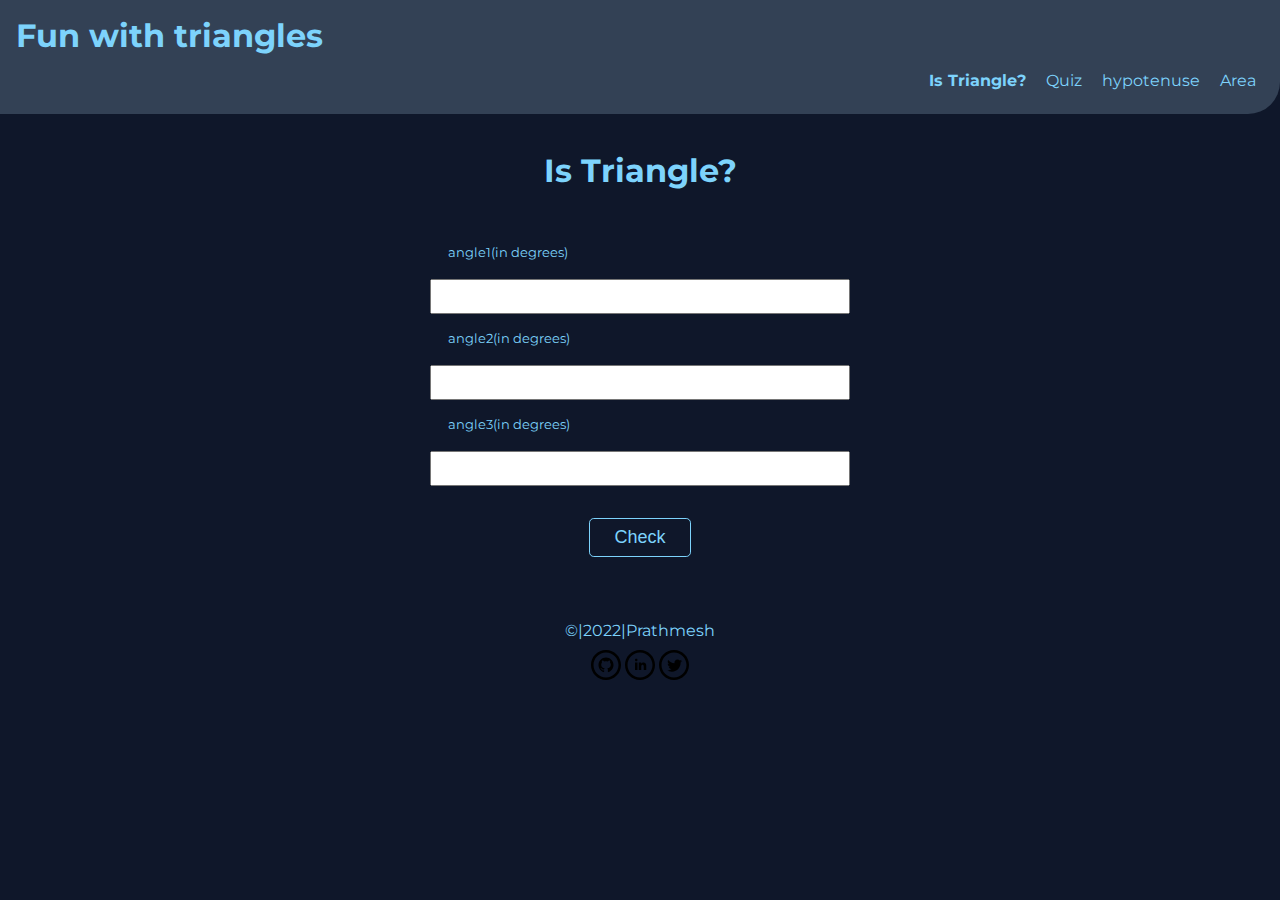
<file: index.html>
<!DOCTYPE html>
<html lang="en">
<head>
    <meta charset="UTF-8">
    <meta http-equiv="X-UA-Compatible" content="IE=edge">
    <meta name="viewport" content="width=device-width, initial-scale=1.0">
    <title>fun with triangles</title>
    <link href="/styles.css" rel="stylesheet">
</head>
<body>
    <header class="header">
        <h1>Fun with triangles</h1>
        <ul class="header-link">
            <li><a href="/index.html"><strong>Is Triangle?</strong></a></li>
            <li><a href="/quiz.html">Quiz</a></li>
            <li><a href="/hypotenuse.html">hypotenuse</a></li>
            <li><a href="/area.html">Area</a></li>
        </ul>
    </header>
    <div class="container">
        <h1 class="header">Is Triangle?</h1>

        <div class="angle-inputl" >angle1(in degrees)</div>
        <br>
        <input type="number" class="angle-input"/>
        <br>
        <div class="angle-inputl" >angle2(in degrees)</div>
        <br>
        <input type="number" class="angle-input"/>
        <br>
        <div class="angle-inputl" >angle3(in degrees)</div>
        <br>
        <input type="number" class="angle-input"/>
        <br>
        <button id="check-triangle">Check</button>
        <div class="output"></div>
    </div>
    <footer>
        <p>©|2022|Prathmesh</p>
        <ul class="footer-list">
            <li>
                <a target="_blank" href="https://github.com/pawarprathmesh333"><img src="images/github.svg" alt="github"></a>
            </li>
            <li><a target="_blank" href="https://in.linkedin.com/in/prathmesh-pawar-5453b617b?trk=people-guest_people_search-card"><img src="images/linkedin.svg" alt="linkedin"></a></li>
            <li>
                <a target="_blank" href="https://twitter.com/Prathme17234815"><img src="images/twitter.svg" alt="twitter"></a>
            </li>
        </ul>
    </footer>
</body>
<script src="/isTriangle.js"></script>
</html>
</file>
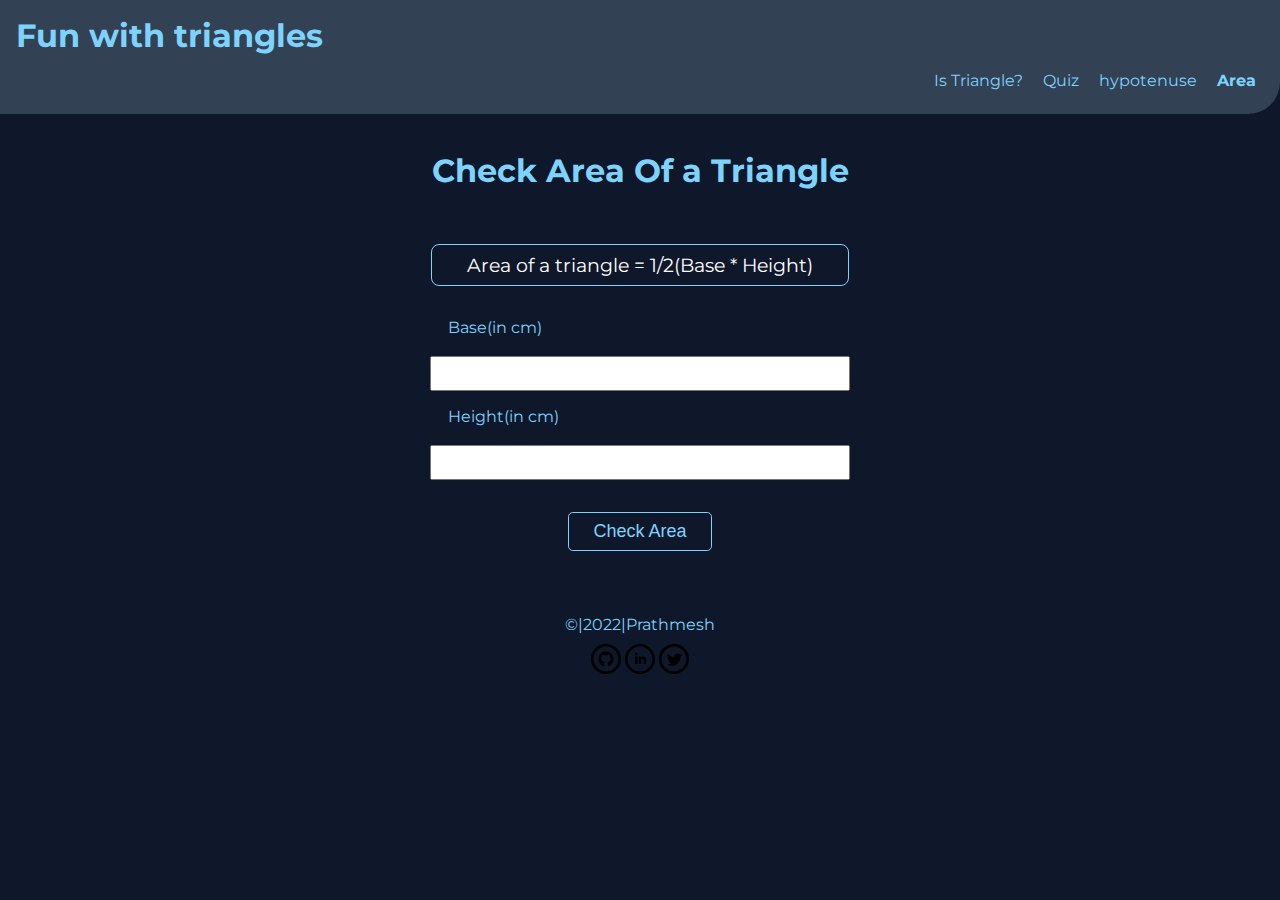
<file: area.html>
<!DOCTYPE html>
<html lang="en">
<head>
    <meta charset="UTF-8">
    <meta http-equiv="X-UA-Compatible" content="IE=edge">
    <meta name="viewport" content="width=device-width, initial-scale=1.0">
    <title>triangle | area</title>
    <link rel="stylesheet" href="styles.css">
</head>
<body>
    <header class="header">
        <h1>Fun with triangles</h1>
        <ul class="header-link">
            <li><a href="/index.html">Is Triangle?</a></li>
            <li><a href="/quiz.html">Quiz</a></li>
            <li><a href="/hypotenuse.html">hypotenuse</a></li>
            <li><a href="/area.html"><strong>Area</strong></a></li>
        </ul>
    </header>
        <div class="container">

            <h1 class="header">Check Area Of a Triangle</h1>
            <div class="formula">Area of a triangle = 1/2(Base * Height)</div>
            <p class="label">Base(in cm)</p>
            <br>
            <input type="number" class="inputs">
            <br>
            <p class="label">Height(in cm)</p>
            <br>
            <input type="number" class="inputs">
            <br>
        <button class="submit">Check Area</button>
        <div class="output"></div>

        </div>
        <footer>
            <p>©|2022|Prathmesh</p>
            <ul class="footer-list">
                <li>
                    <a target="_blank" href="https://github.com/pawarprathmesh333"><img src="images/github.svg" alt="github"></a>
                </li>
                <li><a target="_blank" href="https://in.linkedin.com/in/prathmesh-pawar-5453b617b?trk=people-guest_people_search-card"><img src="images/linkedin.svg" alt="linkedin"></a></li>
                <li>
                    <a target="_blank" href="https://twitter.com/Prathme17234815"><img src="images/twitter.svg" alt="twitter"></a>
                </li>
            </ul>
        </footer>
</body>
<script src="/areascript.js"></script>
</html>
</file>
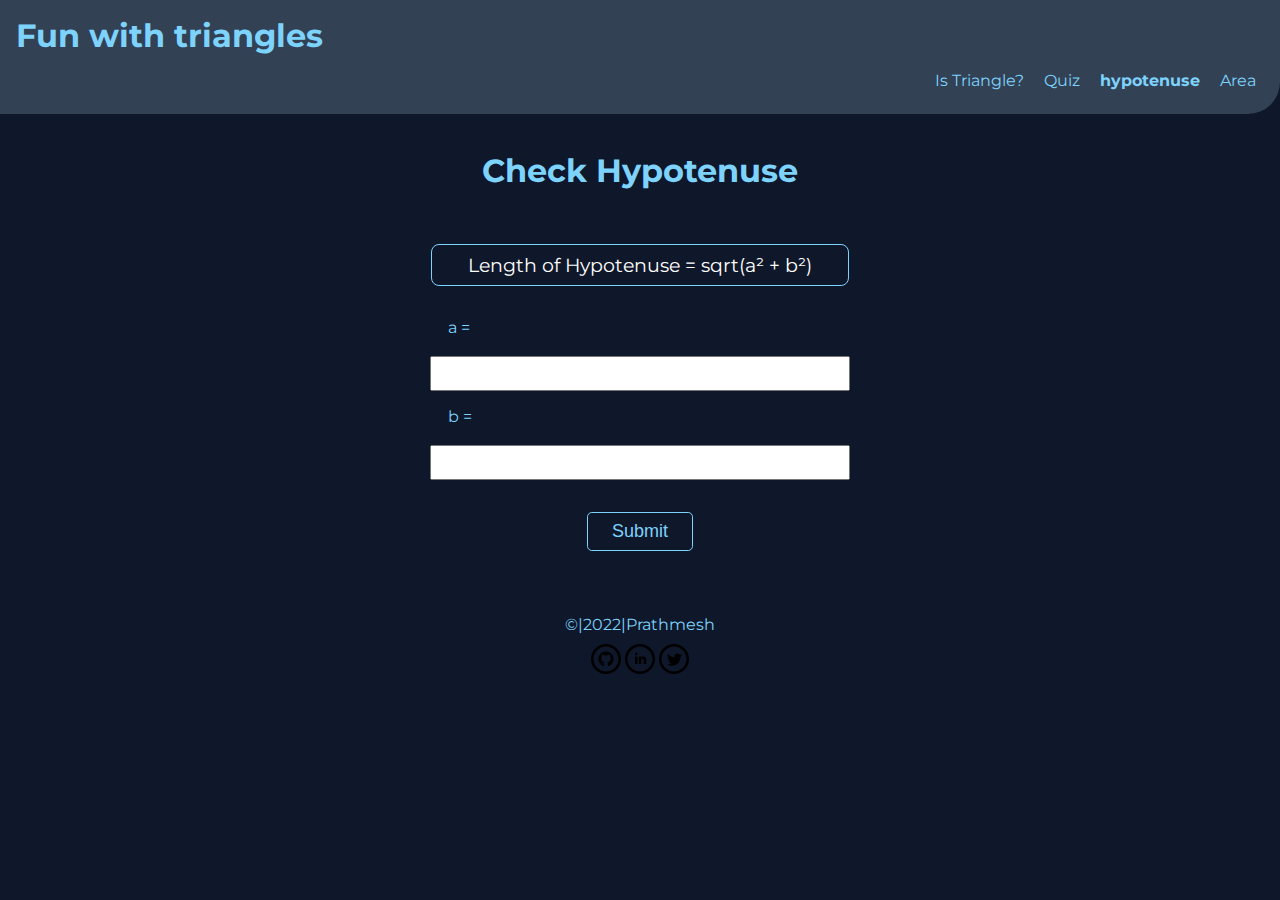
<file: hypotenuse.html>
<!DOCTYPE html>
<html lang="en">
<head>
    <meta charset="UTF-8">
    <meta http-equiv="X-UA-Compatible" content="IE=edge">
    <meta name="viewport" content="width=device-width, initial-scale=1.0">
    <title>triangle | hypotenuse</title>
    <link rel="stylesheet" href="styles.css">
</head>
<body>
    <header class="header">
        <h1>Fun with triangles</h1>
        <ul class="header-link">
            <li><a href="/index.html">Is Triangle?</a></li>
            <li><a href="/quiz.html">Quiz</a></li>
            <li><a href="/hypotenuse.html"><strong>hypotenuse</strong></a></li>
            <li><a href="/area.html">Area</a></li>
        </ul>
    </header>
    <div class="container">
        <h1 class="header">Check Hypotenuse</h1>
        <div class="formula">Length of Hypotenuse = sqrt(a² + b²)</div>
        <div class="label">a =</div>
        <br>
        <input type="number" class="inputs">
        <br>
        <div class="label">b =</div>
        <br>
        <input type="number" class="inputs">
        <br>
        <button class="submit">Submit</button>
        <div class="output"></div>

    </div>
    <footer>
        <p>©|2022|Prathmesh</p>
        <ul class="footer-list">
            <li>
                <a target="_blank" href="https://github.com/pawarprathmesh333"><img src="images/github.svg" alt="github"></a>
            </li>
            <li><a target="_blank" href="https://in.linkedin.com/in/prathmesh-pawar-5453b617b?trk=people-guest_people_search-card"><img src="images/linkedin.svg" alt="linkedin"></a></li>
            <li>
                <a target="_blank" href="https://twitter.com/Prathme17234815"><img src="images/twitter.svg" alt="twitter"></a>
            </li>
        </ul>
    </footer>
</body>
<script src="/hypotenusescript.js"></script>
</html>
</file>
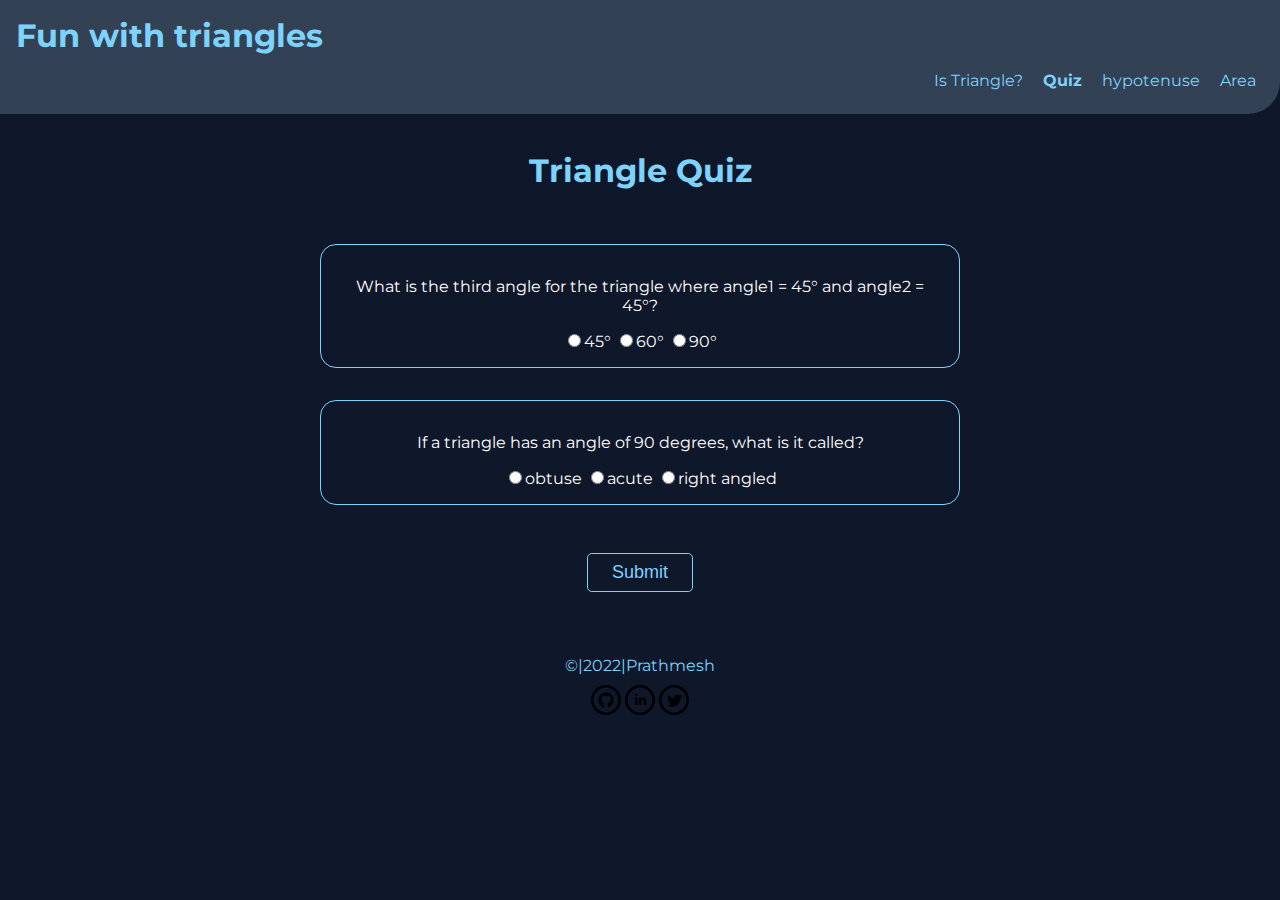
<file: quiz.html>
<!DOCTYPE html>
<html lang="en">
<head>
    <meta charset="UTF-8">
    <meta http-equiv="X-UA-Compatible" content="IE=edge">
    <meta name="viewport" content="width=device-width, initial-scale=1.0">
    <title>triangles | quiz</title>
    <link rel="stylesheet" href="styles.css">
</head>
<body>
    <header class="header">
        <h1>Fun with triangles</h1>
        <ul class="header-link">
            <li><a href="/index.html">Is Triangle?</a></li>
            <li><a href="/quiz.html"><strong>Quiz</strong></a></li>
            <li><a href="/hypotenuse.html">hypotenuse</a></li>
            <li><a href="/area.html">Area</a></li>
        </ul>
    </header>
    <div class="container">
        <h1 class="header">Triangle Quiz</h1>
        <form class="quiz-form">
            <section class="question">
                <p> What is the third angle for the triangle where angle1 = 45° and angle2 = 45°?</p>
                              
                <label><input type="radio" name="question1" value="45">45°</label>               
                <label><input type="radio" name="question1" value="60">60°</label>               
                <label><input type="radio" name="question1" value="90">90°</label>
            </section>
            <section class="question">
                <p>If a triangle has an angle of 90 degrees, what is it called?</p>
                
                <label><input type="radio" name="question2" value="obtuse ">obtuse</label>   
                <label><input type="radio" name="question2" value="acute ">acute  </label>
                <label><input type="radio" name="question2" value="right-angled">right angled</label>
            </section>
        </form>
        <button class="boutput">Submit</button>
        <div class="output-score"></div>
    </div>
    <footer>
        <p>©|2022|Prathmesh</p>
        <ul class="footer-list">
            <li>
                <a target="_blank" href="https://github.com/pawarprathmesh333"><img src="images/github.svg" alt="github"></a>
            </li>
            <li><a target="_blank" href="https://in.linkedin.com/in/prathmesh-pawar-5453b617b?trk=people-guest_people_search-card"><img src="images/linkedin.svg" alt="linkedin"></a></li>
            <li>
                <a target="_blank" href="https://twitter.com/Prathme17234815"><img src="images/twitter.svg" alt="twitter"></a>
            </li>
        </ul>
    </footer>
</body>
<script src="quizscript.js"></script>
</html>
</file>
<file: styles.css>
@import url('https://fonts.googleapis.com/css2?family=Montserrat&display=swap');

:root{
    --background-color :    #0f172a;
    --font-color : #7dd3fc;
    --header-background : #334155;
}
body{
    color : var(--font-color);
    background-color: var(--background-color);
    font-family: 'Montserrat', sans-serif;
    
    margin: auto;
    display: flex;
    flex-direction: column;
}
header { 
    margin: 0px;
    background-color: var(--header-background);
    border-bottom-right-radius: 2rem;
    padding-top: 1rem;
    padding-bottom: 0.5rem;
}
header h1{
    padding: 0%;
    margin: 0%;
    text-align: left;
    padding-left: 1rem;
}
.header-link {
    list-style: none;
    float: right;
    padding-right: 1rem;
}
header li{
    display: inline;
    padding: 0rem 0.5rem;
    text-decoration: none;
    
}
li a{
    color :  color: var(--font-color);
    text-decoration: none;
}
h1{
   text-align: center;
   padding-bottom: 2rem;
}
.container{
    width : 50%;
    padding-top: 1rem;
    margin: auto;
    text-align: center;
}
.angle-input{
    width: 60%;
    padding: 0.5rem 1rem;
    margin-bottom: 1rem;
    margin-top: 0%;
}
.container .angle-inputl{
    margin: auto;
    width: 60%;
    text-align: left;
    margin-bottom: 0%;
    padding-left: 0%;
    font-size: small;
}
button{
    padding: 0.5rem 1.5rem;
    border: 1px solid var(--font-color);
    background: transparent;
    color: var(--font-color);
    border-radius: 0.3rem;
    font-size: large;
    margin-top: 1rem;
    margin-bottom: 2rem;
}
.output{
    font-size: large;
    color: white;
    font-weight: 300;
}

/* Quiz */

section{
    border: 1px solid var(--font-color);
    border-radius: 1rem;
    margin-bottom: 2rem;
    padding: 1rem;
    color: white;
}
.output-score{
    font-size: large;
    color: white;
    font-weight: 300;
}

/* Hypotenuse */

.formula{
    color: white;
    font-size: larger;
    font-weight: 400;
    border: 1px solid var(--font-color);
    border-radius: 0.5rem;
    width: 60%;
    margin: auto;
    padding: 0.5rem 1rem;
    margin-bottom: 2rem;
}
.inputs{
    width: 60%;
    padding: 0.5rem 1rem;
    margin-bottom: 1rem;
    margin-top: 0%;
}
.label{
    margin: auto;
    width: 60%;
    text-align: left;
}
footer ul {
    list-style: none;
}
footer {
    margin-top: 1rem;
    display: block;
    position:relative;
    bottom: 0;
    text-align: center;
    width: 100%;
    height: 5.8rem;

}

footer p{
    padding: 0%;
    margin-bottom: 0%;
}
footer ul, li, img {
    padding: 0%;
    display: inline;
    width: 30px;
    height: 50px;
}
</file>
